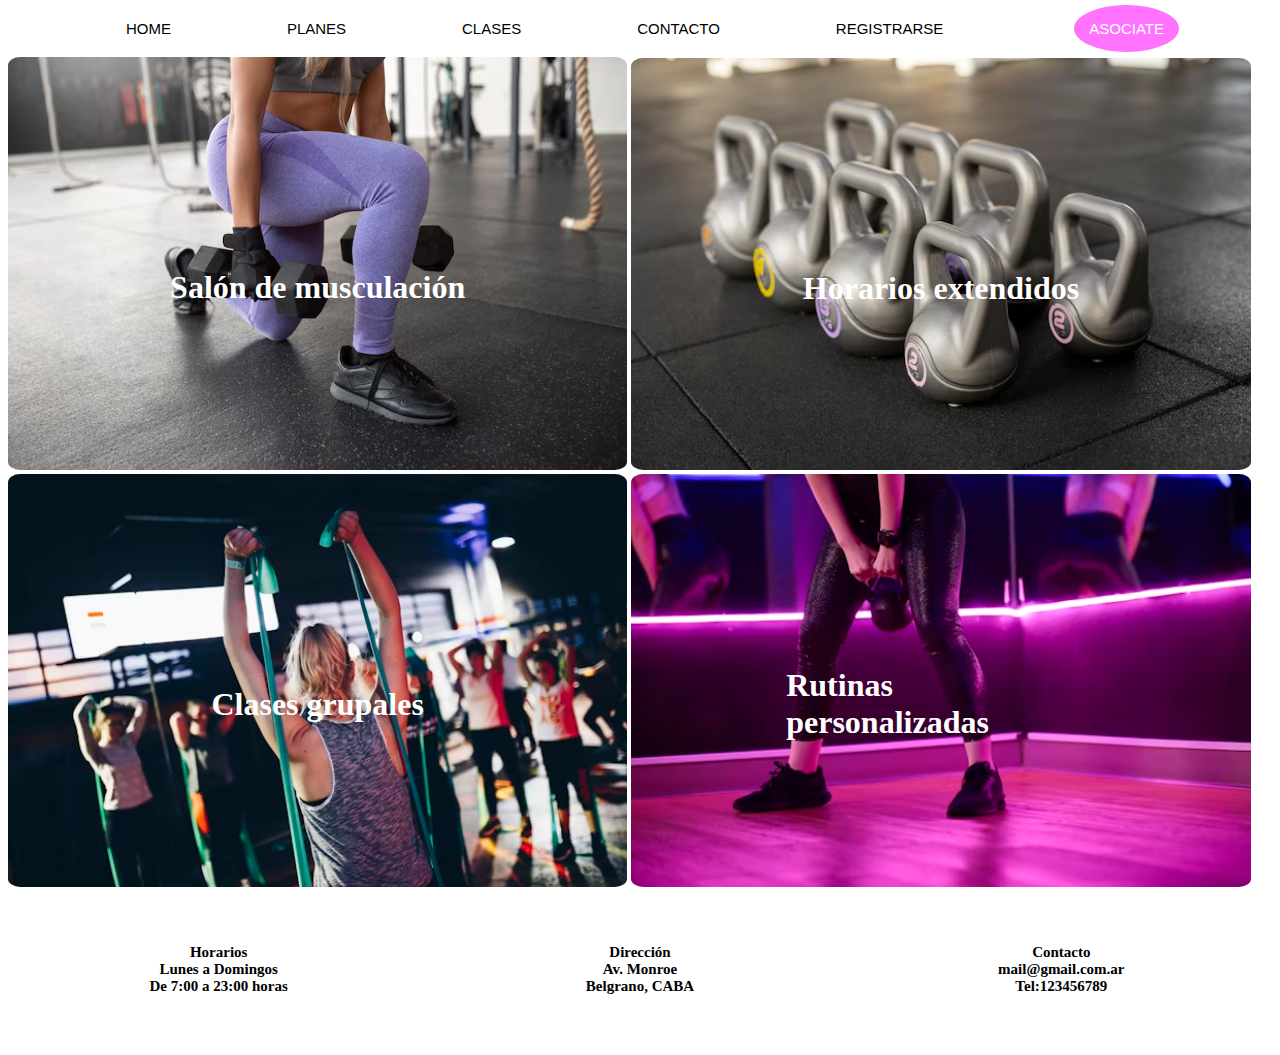
<file: index.html>
<!DOCTYPE html>
<html lang="en">
<head>
    <meta charset="UTF-8">
    <meta name="viewport" content="width=device-width, initial-scale=1.0">
    <title>Document</title>
    <link rel="stylesheet" href="estilos.css">
</head>
<body>
    <header>
        <ul class="menu">
            <li><a href="index.html" style="text-decoration: none; color: black;">Home</a></li>
            <li><a href="planes.html" style="text-decoration: none; color: black">Planes</a></li>
            <li><a href="clases.html" style="text-decoration: none; color: black">Clases</a></li>
            <li><a href="contacto.html" style="text-decoration: none; color: black">Contacto</a></li>
            <li><a href="registrarse.html" style="text-decoration: none; color: black">Registrarse</a></li>
            <li><a href="asociarse.html" style="text-decoration: none; color: white;" class="ctr">Asociate</a></li>
        </ul>
    </header>
    <main>
        <div class="container">
            <img src="salon_manc.avif">
            <h1>Salón de musculación</h1>
        </div>
        <div class="container">
            <img src="pesas_rusas.avif">
            <h1>Horarios extendidos</h1>
        </div>
        <div class="container">
            <img src="salon_bandas.avif">
            <h1>Clases grupales</h1>
        </div>
        <div class="container">
            <img src="salon_pesa_rusa.avif">
            <h1>Rutinas personalizadas</h1>
    </main>
    <footer class="flex-container">
        <div>
            <h2>Horarios<br>
            Lunes a Domingos<br>
            De 7:00 a 23:00 horas</h2>
        </div>
        <div>
            <h2>Dirección<br>
            Av. Monroe<br>
            Belgrano, CABA</h2>
        </div>
        <div>
            <h2>Contacto<br>
            mail@gmail.com.ar<br>
            Tel:123456789</h2>
        </div>
    </footer>
</body>
</html>
</file>
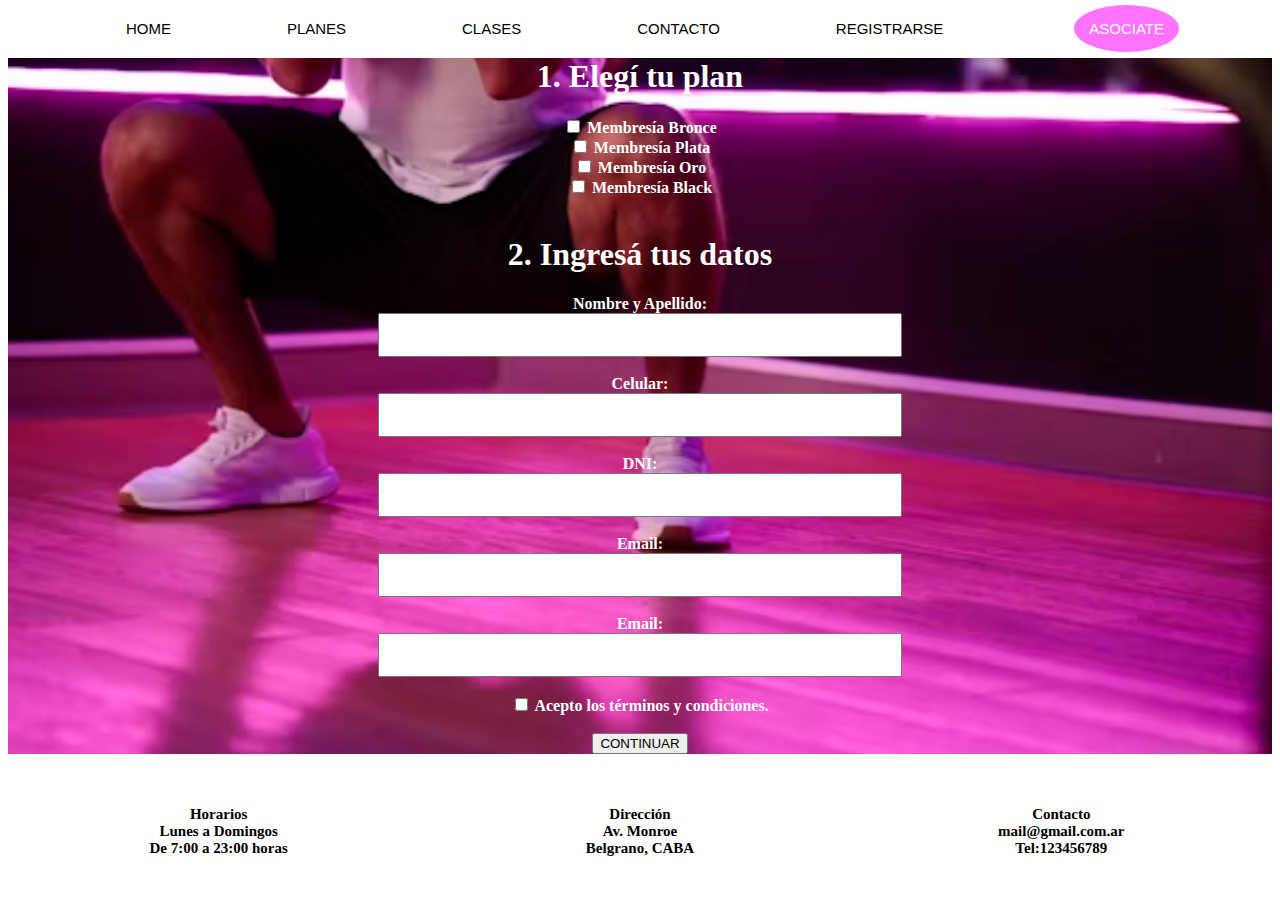
<file: asociarse.html>
<!DOCTYPE html>
<html lang="en">
<head>
    <meta charset="UTF-8">
    <meta name="viewport" content="width=device-width, initial-scale=1.0">
    <title>Asociate</title>
    <link rel="stylesheet" href="estilos.css">
</head>
<body>
    <header>
        <ul class="menu">
            <li><a href="index.html" style="text-decoration: none; color: black;">Home</a></li>
            <li><a href="planes.html" style="text-decoration: none; color: black">Planes</a></li>
            <li><a href="clases.html" style="text-decoration: none; color: black">Clases</a></li>
            <li><a href="contacto.html" style="text-decoration: none; color: black">Contacto</a></li>
            <li><a href="registrarse.html" style="text-decoration: none; color: black">Registrarse</a></li>
            <li><a href="asociarse.html" style="text-decoration: none; color: white;" class="ctr">Asociate</a></li>
        </ul>
    </header>
    <main>
        <div class="asociarse">
            <h1>1. Elegí tu plan</h1>
            <form>
                <input type="checkbox" id="bronce" name="bronce" value="bronce">
                <label for="oro"> Membresía Bronce</label><br>
                <input type="checkbox" id="plata" name="plata" value="plata">
                <label for="vehicle2">Membresía Plata</label><br>
                <input type="checkbox" id="oro" name="oro" value="oro">
                <label for="oro">Membresía Oro</label><br>
                <input type="checkbox" id="black" name="black" value="black">
                <label for="black">Membresía Black</label><br>
                <br>
            </form>
            <h1>2. Ingresá tus datos</h1>
            <form>
                <label for="nombre">Nombre y Apellido: </label><br>
                <input class="input_gral" type="text" id="nombre" name="nombre"><br>
                <br>
                <label for="celular">Celular: </label><br>
                <input class="input_gral" type="text" id="celular" name="celular"><br>
                <br>
                <label for="dni">DNI: </label><br>
                <input class="input_gral" type="text" id="dni" name="dni"><br>
                <br>
                <label for="email">Email: </label><br>
                <input class="input_gral" type="email" id="email" name="email"><br>
                <br>
                <label for="domicilio">Email: </label><br>
                <input class="input_gral" type="domicilio" id="domicilio" name="domicilio"><br>
                <br>
                <input type="checkbox" name="terminosycond" id="terminosycond">
                <label for="terminosycond">Acepto los términos y condiciones.</label>
                <br>
                <br>
                <input type="button" value="CONTINUAR">
            </form>
        </div>
    </main>
    <footer class="flex-container">
        <div>
            <h2>Horarios<br>
            Lunes a Domingos<br>
            De 7:00 a 23:00 horas</h2>
        </div>
        <div>
            <h2>Dirección<br>
            Av. Monroe<br>
            Belgrano, CABA</h2>
        </div>
        <div>
            <h2>Contacto<br>
            mail@gmail.com.ar<br>
            Tel:123456789</h2>
        </div>
    </footer>
</body>
</html>
</file>
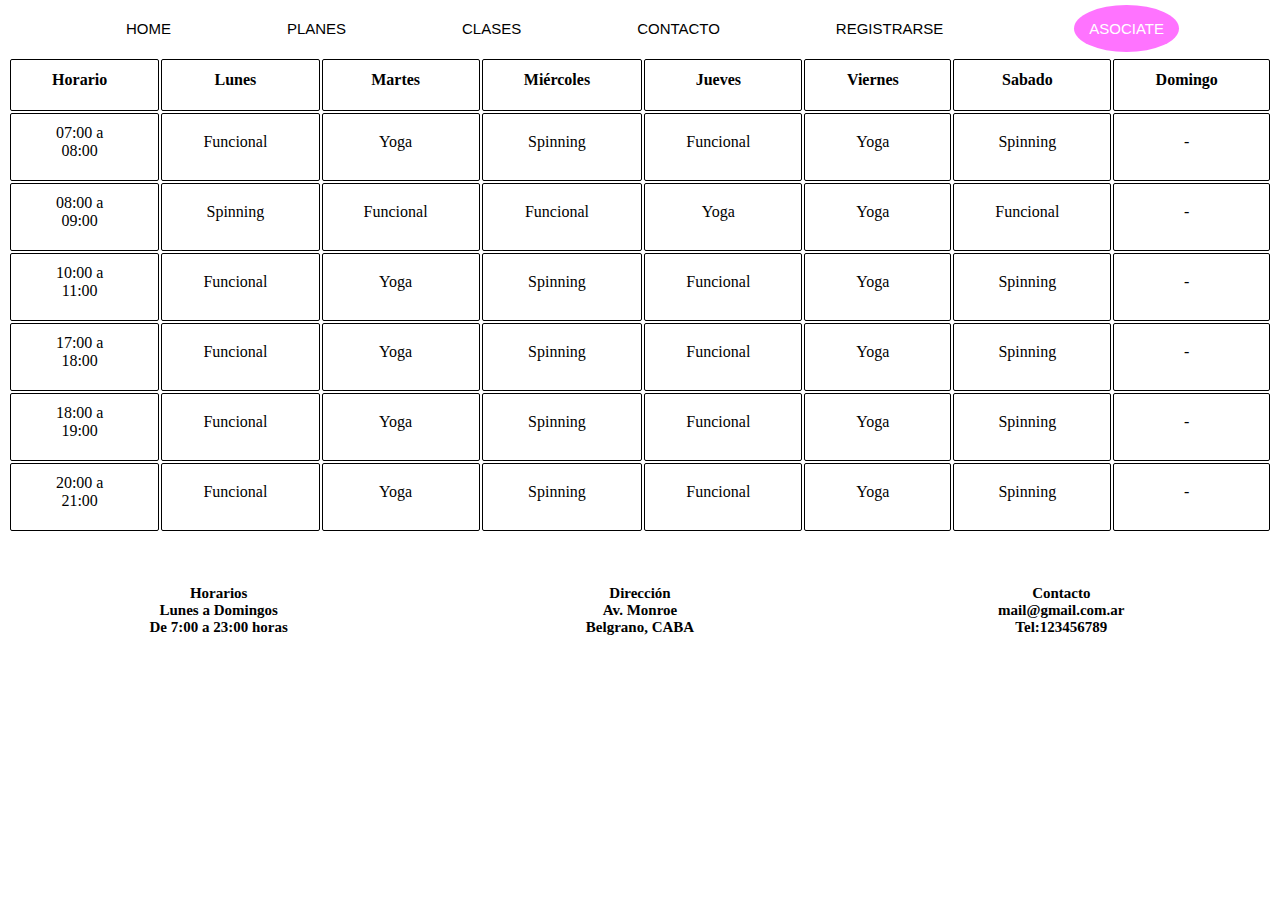
<file: clases.html>
<!DOCTYPE html>
<html lang="en">
<head>
    <meta charset="UTF-8">
    <meta name="viewport" content="width=device-width, initial-scale=1.0">
    <title>Document</title>
    <link rel="stylesheet" href="estilos.css">
</head>
<body>
    <header>
        <ul class="menu">
            <li><a href="index.html" style="text-decoration: none; color: black;">Home</a></li>
            <li><a href="planes.html" style="text-decoration: none; color: black">Planes</a></li>
            <li><a href="clases.html" style="text-decoration: none; color: black">Clases</a></li>
            <li><a href="contacto.html" style="text-decoration: none; color: black">Contacto</a></li>
            <li><a href="registrarse.html" style="text-decoration: none; color: black">Registrarse</a></li>
            <li><a href="asociarse.html" style="text-decoration: none; color: white;" class="ctr">Asociate</a></li>
        </ul>
    </header>
    <main>
        <table class="tabla">
            <tr>
                <th>Horario</th>
                <th>Lunes</th>
                <th>Martes</th>
                <th>Miércoles</th>
                <th>Jueves</th>
                <th>Viernes</th>
                <th>Sabado</th>
                <th>Domingo</th>
            </tr>
            <tr>
                <td>07:00 a 08:00</td>
                <td>Funcional</td>
                <td>Yoga</td>
                <td>Spinning</td>
                <td>Funcional</td>
                <td>Yoga</td>
                <td>Spinning</td>
                <td>-</td>
            </tr>
            <tr>
                <td>08:00 a 09:00</td>
                <td>Spinning</td>
                <td>Funcional</td>
                <td>Funcional</td>
                <td>Yoga</td>
                <td>Yoga</td>
                <td>Funcional</td>
                <td>-</td>
            </tr>
            <tr>
                <td>10:00 a 11:00</td>
                <td>Funcional</td>
                <td>Yoga</td>
                <td>Spinning</td>
                <td>Funcional</td>
                <td>Yoga</td>
                <td>Spinning</td>
                <td>-</td>
            </tr>
            <tr>
                <td>17:00 a 18:00</td>
                <td>Funcional</td>
                <td>Yoga</td>
                <td>Spinning</td>
                <td>Funcional</td>
                <td>Yoga</td>
                <td>Spinning</td>
                <td>-</td>
            </tr>
            <tr>
                <td>18:00 a 19:00</td>
                <td>Funcional</td>
                <td>Yoga</td>
                <td>Spinning</td>
                <td>Funcional</td>
                <td>Yoga</td>
                <td>Spinning</td>
                <td>-</td>
            </tr>
            <tr>
                <td>20:00 a 21:00</td>
                <td>Funcional</td>
                <td>Yoga</td>
                <td>Spinning</td>
                <td>Funcional</td>
                <td>Yoga</td>
                <td>Spinning</td>
                <td>-</td>
            </tr>
        </table>
    </main>
    <footer class="flex-container">
        <div>
            <h2>Horarios<br>
            Lunes a Domingos<br>
            De 7:00 a 23:00 horas</h2>
        </div>
        <div>
            <h2>Dirección<br>
            Av. Monroe<br>
            Belgrano, CABA</h2>
        </div>
        <div>
            <h2>Contacto<br>
            mail@gmail.com.ar<br>
            Tel:123456789</h2>
        </div>
    </footer>
</body>
</html>
</file>
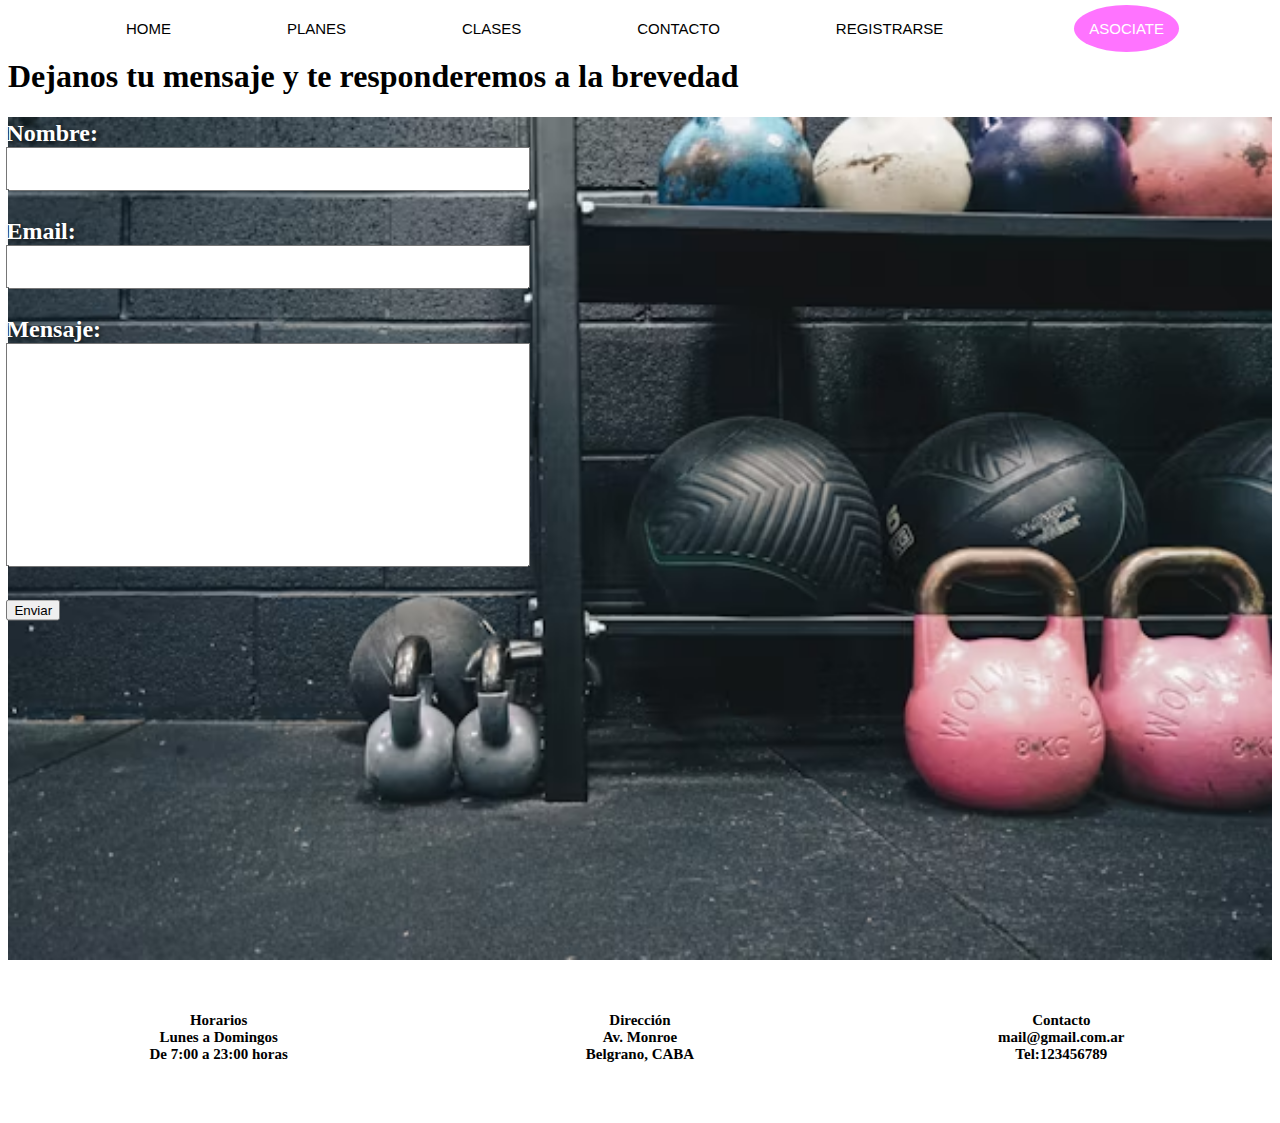
<file: contacto.html>
<!DOCTYPE html>
<html lang="en">
<head>
    <meta charset="UTF-8">
    <meta name="viewport" content="width=device-width, initial-scale=1.0">
    <title>Document</title>
    <link rel="stylesheet" href="estilos.css">
</head>
<body>
    <header>
        <ul class="menu">
            <li><a href="index.html" style="text-decoration: none; color: black;">Home</a></li>
            <li><a href="planes.html" style="text-decoration: none; color: black">Planes</a></li>
            <li><a href="clases.html" style="text-decoration: none; color: black">Clases</a></li>
            <li><a href="contacto.html" style="text-decoration: none; color: black">Contacto</a></li>
            <li><a href="registrarse.html" style="text-decoration: none; color: black">Registrarse</a></li>
            <li><a href="asociarse.html" style="text-decoration: none; color: white;" class="ctr">Asociate</a></li>
        </ul>
    </header>
    <main>
        <h1>Dejanos tu mensaje y te responderemos a la brevedad</h1>
        <div class="contacto_contenedor">
            <img src="pesas.avif">
            <div class="form_superpuesto">
                <form>
                    <label for="nombre">Nombre: </label><br>
                    <input class="input_gral" type="text" id="nombre" name="nombre"><br>
                    <br>
                    <label for="email">Email: </label><br>
                    <input class="input_gral" type="email" id="email" name="email"><br>
                    <br>
                    <label for="mje">Mensaje: </label><br>
                    <input class="input_mje" type="text" id="mje" name="mje"><br>
                    <br>
                    <input type="submit" value="Enviar">
                </form>
            </div>
        </div>
        </form>
    </main>
    <footer class="flex-container">
        <div>
            <h2>Horarios<br>
            Lunes a Domingos<br>
            De 7:00 a 23:00 horas</h2>
        </div>
        <div>
            <h2>Dirección<br>
            Av. Monroe<br>
            Belgrano, CABA</h2>
        </div>
        <div>
            <h2>Contacto<br>
            mail@gmail.com.ar<br>
            Tel:123456789</h2>
        </div>
    </footer>
</body>
</html>
</file>
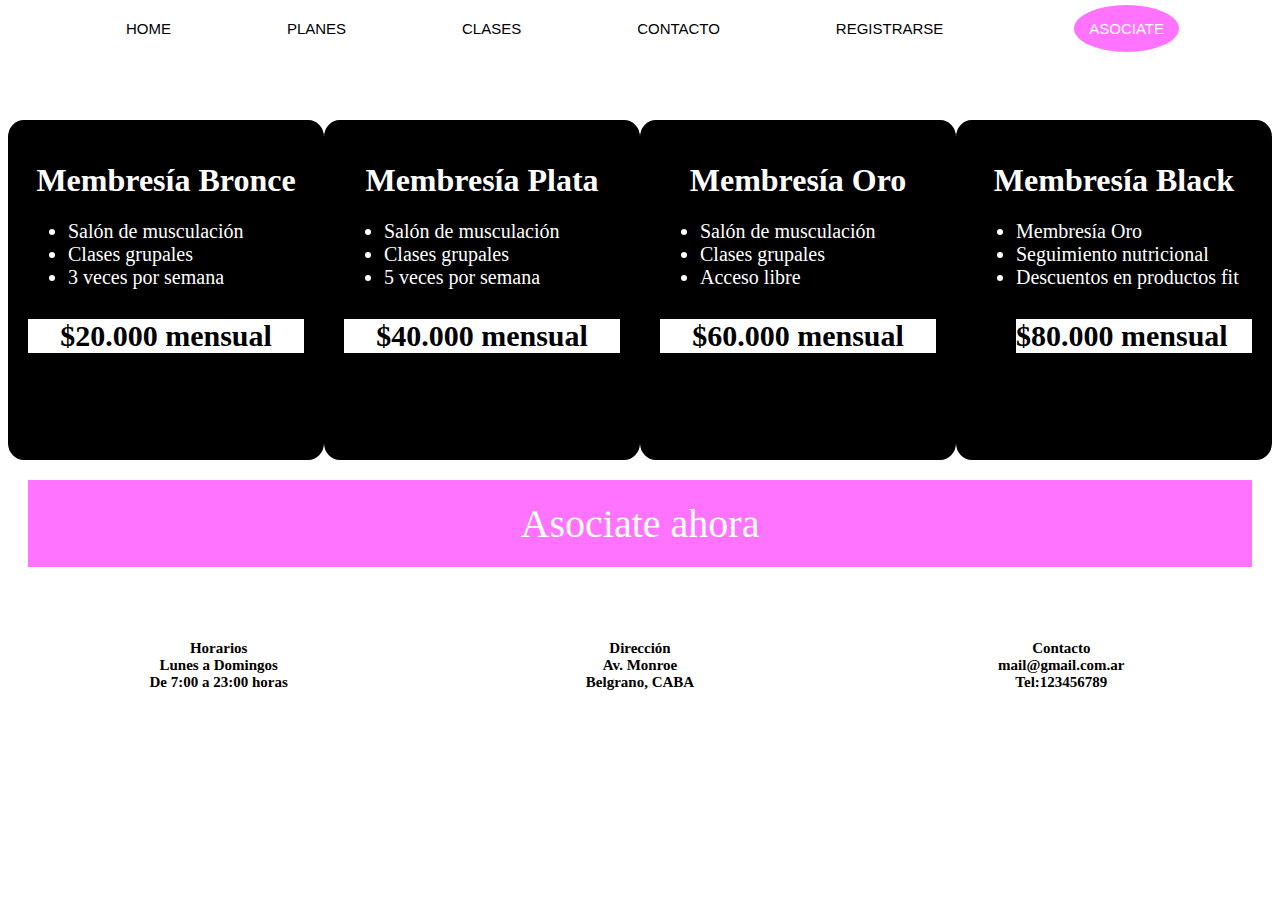
<file: planes.html>
<!DOCTYPE html>
<html lang="en">
<head>
    <meta charset="UTF-8">
    <meta name="viewport" content="width=device-width, initial-scale=1.0">
    <title>Document</title>
    <link rel="stylesheet" href="estilos.css">
</head>
<body>
    <header>
        <ul class="menu">
            <li><a href="index.html" style="text-decoration: none; color: black;">Home</a></li>
            <li><a href="planes.html" style="text-decoration: none; color: black">Planes</a></li>
            <li><a href="clases.html" style="text-decoration: none; color: black">Clases</a></li>
            <li><a href="contacto.html" style="text-decoration: none; color: black">Contacto</a></li>
            <li><a href="registrarse.html" style="text-decoration: none; color: black">Registrarse</a></li>
            <li><a href="asociarse.html" style="text-decoration: none; color: white;" class="ctr">Asociate</a></li>
        </ul>
    </header>
    <main>
        <div class="cajas">
            <div class="contenedor">
                <h1>Membresía Bronce</h1>
                <ul class="texto">
                    <li>Salón de musculación</li>
                    <li>Clases grupales</li>
                    <li>3 veces por semana</li>
                </ul>
                <p class="importe">$20.000 mensual</p> 
                </div>
            <div class="contenedor">
                <h1>Membresía Plata</h1>
                <ul class="texto">
                    <li>Salón de musculación</li>
                    <li>Clases grupales</li>
                    <li>5 veces por semana</li>
                </ul>
                <p class="importe">$40.000 mensual</p>
            </div>
            <div class="contenedor">
                <h1>Membresía Oro</h1>
                <ul class="texto">
                    <li>Salón de musculación</li>
                    <li>Clases grupales</li>
                    <li>Acceso libre</li>
                </ul>
                <p class="importe">$60.000 mensual</p>
            </div>
            <div class="contenedor">
                <h1>Membresía Black</h1>
                <ul class="texto">
                    <li>Membresía Oro</li>
                    <li>Seguimiento nutricional</li>
                    <li>Descuentos en productos fit</li>
                <p class="importe">$80.000 mensual</p>
            </div>
        </div>
        <div class="ctr2">
            <a href="asociarse.html" style="text-decoration: none; color: white">Asociate ahora</a>
        </div>
    </main>
    <footer class="flex-container">
        <div>
            <h2>Horarios<br>
            Lunes a Domingos<br>
            De 7:00 a 23:00 horas</h2>
        </div>
        <div>
            <h2>Dirección<br>
            Av. Monroe<br>
            Belgrano, CABA</h2>
        </div>
        <div>
            <h2>Contacto<br>
            mail@gmail.com.ar<br>
            Tel:123456789</h2>
        </div>
    </footer>
</body>
</html>
</file>
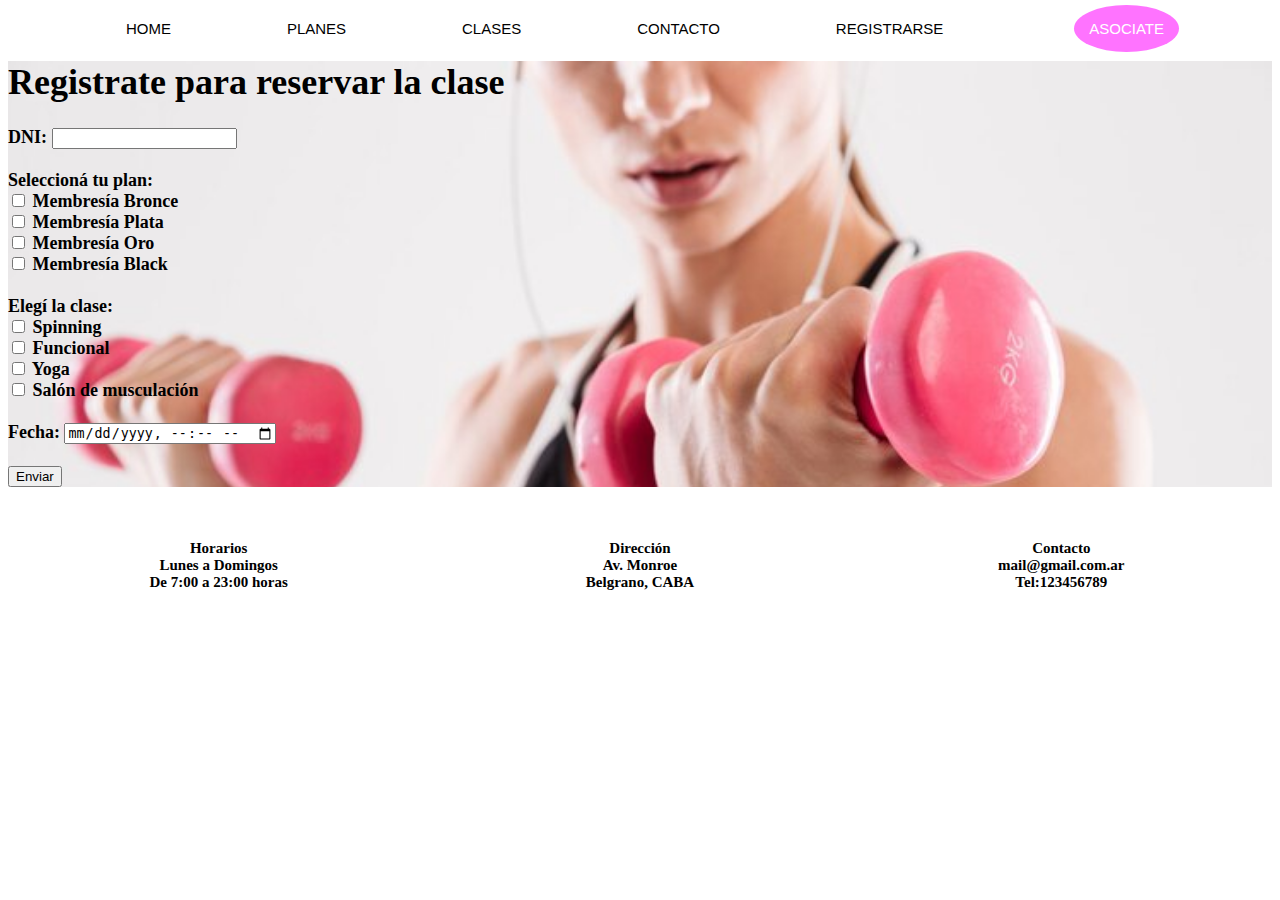
<file: registrarse.html>
<!DOCTYPE html>
<html lang="en">
<head>
    <meta charset="UTF-8">
    <meta name="viewport" content="width=device-width, initial-scale=1.0">
    <title>Document</title>
    <link rel="stylesheet" href="estilos.css">
</head>
<body>
    <header>
        <ul class="menu">
            <li><a href="index.html" style="text-decoration: none; color: black;">Home</a></li>
            <li><a href="planes.html" style="text-decoration: none; color: black">Planes</a></li>
            <li><a href="clases.html" style="text-decoration: none; color: black">Clases</a></li>
            <li><a href="contacto.html" style="text-decoration: none; color: black">Contacto</a></li>
            <li><a href="registrarse.html" style="text-decoration: none; color: black">Registrarse</a></li>
            <li><a href="asociarse.html" style="text-decoration: none; color: white;" class="ctr">Asociate</a></li>
        </ul>
    </header>
    <main>
        <div class="fondo">
            <h1>Registrate para reservar la clase</h1>
            <form>
                <label for="dni">DNI:</label>
                <input type="text" id="dni" name="DNI"><br>
                <br>
                <label for="Plan">Seleccioná tu plan:</label><br>
                <input type="checkbox" id="bronce" name="bronce" value="bronce">
                <label for="oro"> Membresía Bronce</label><br>
                <input type="checkbox" id="plata" name="plata" value="plata">
                <label for="vehicle2">Membresía Plata</label><br>
                <input type="checkbox" id="oro" name="oro" value="oro">
                <label for="oro">Membresía Oro</label><br>
                <input type="checkbox" id="black" name="black" value="black">
                <label for="black">Membresía Black</label><br>
                <br>
                <label for="clase">Elegí la clase:</label><br>
                <input type="checkbox" id="spinning" name="spinning" value="spinning">
                <label for="">Spinning</label><br>
                <input type="checkbox" id="funcional" name="funcional" value="funcional">
                <label for="funcional">Funcional</label><br>
                <input type="checkbox" id="yoga" name="yoga" value="yoga">
                <label>Yoga</label><br>
                <input type="checkbox" id="musculacion" name="musculacion" value="musculacion">
                <label for="musculacion">Salón de musculación</label><br>
                <br>
                <label for="fecha">Fecha:</label>
                <input type="datetime-local" id="fecha" name="fecha"><br>
                <br>
                <input type="submit" value="Enviar">
            </form>

        </div>
    </main>
    <footer class="flex-container">
        <div>
            <h2>Horarios<br>
            Lunes a Domingos<br>
            De 7:00 a 23:00 horas</h2>
        </div>
        <div>
            <h2>Dirección<br>
            Av. Monroe<br>
            Belgrano, CABA</h2>
        </div>
        <div>
            <h2>Contacto<br>
            mail@gmail.com.ar<br>
            Tel:123456789</h2>
        </div>
    </footer>
</body>
</html>
</file>
<file: estilos.css>
.menu{
    margin: 20px;
    display: flex;
    list-style: none;
    background-color:#ffffff;
    font-size: 15px;
    justify-content: space-around;
    font-family: Verdana, Geneva, Tahoma, sans-serif;
    text-transform: uppercase;
}

.ctr{
    margin: 15px;
    padding: 15px;
    border-radius: 50%;
    background-color:#FF73FF; 
}

/* Home */
.container{
    width: 49%;
    height: auto;
    display: inline-block;
    position: relative;
}

.container img{
    width: 100%;
    height: auto;
    border-radius: 2%;
}

.container h1{
    position: absolute;
    top:50%;
    left: 50%;
    transform: translate(-50%,-50%);
    color: #FFFFFF;
}

.flex-container{
    display: flex;
    background-color: #FFFFFF;
}

.flex-container div{
    margin: 20px;
    padding: 20px;
    width: 100%;
    font-size: 10px;
    text-align: center;
}

/* Planes */
.cajas{
    display: flex;
    background-color: white;
    justify-content:space-evenly;
}

.contenedor{
    background-color: black;
    height: 300px;
    width: 300px;
    margin-top: 5%;
    padding: 20px;
    border-radius:5%;
    color: white;
    text-align: center;
}

.texto{
    font-size: 20px;
    text-align: left;
}
.importe{
    background-color: white;
    color: black;
    font-size: 30px;
    font-weight: bold;

}

.ctr2{
    margin: 20px;
    padding: 20px;
    background-color:#FF73FF;
    color: #FFFFFF;
    font-size: 40px;
    text-align: center;
}

/* Clases*/
.table, th, td{
    padding-top: 10px;
    padding-bottom: 20px;
    padding-left: 30px;
    padding-right: 40px;
    width: 10%;
    height: 20px;
    border: 1px solid black;
    border-radius: 2px;
    text-align: center;
}

/* Contacto*/
.contacto_contenedor{
    position: relative;
    width: 100%;
}

.contacto_contenedor img{
    width: 100%;
    display: block;
}

.form_superpuesto{
    position: absolute;
    top: 30%;
    left: 10%;
    transform: translate(-50%, -50%);
    color: white;
    font-size: 24px;
    font-weight: bold;
    text-shadow: 2px 2px 4px rgba(0, 0, 0, 0.7);
}

.input_gral{
    width: 200%;
    max-width: 500px;
    height: 20px;
    font-size: 18px;
    padding: 10px;
}
.input_mje{
    width: 200%;
    max-width: 500px;
    height: 200px;
    font-size: 18px;
    padding: 10px;
}

/*Registrarse*/
.fondo{
    background-image: url(manc.jpg);
    background-repeat: no-repeat;
    background-size: 100%;
    height: auto;
    font-size: 18px;
    font-weight: bold;
}

/*Asociarse*/
.asociarse{
    background-image: url(salon_barra.avif);
    background-repeat: no-repeat;
    background-size: 100%;
    height: auto;
    color: #FFFFFF;
    font-weight: bold;
    text-align: center;
}
</file>
